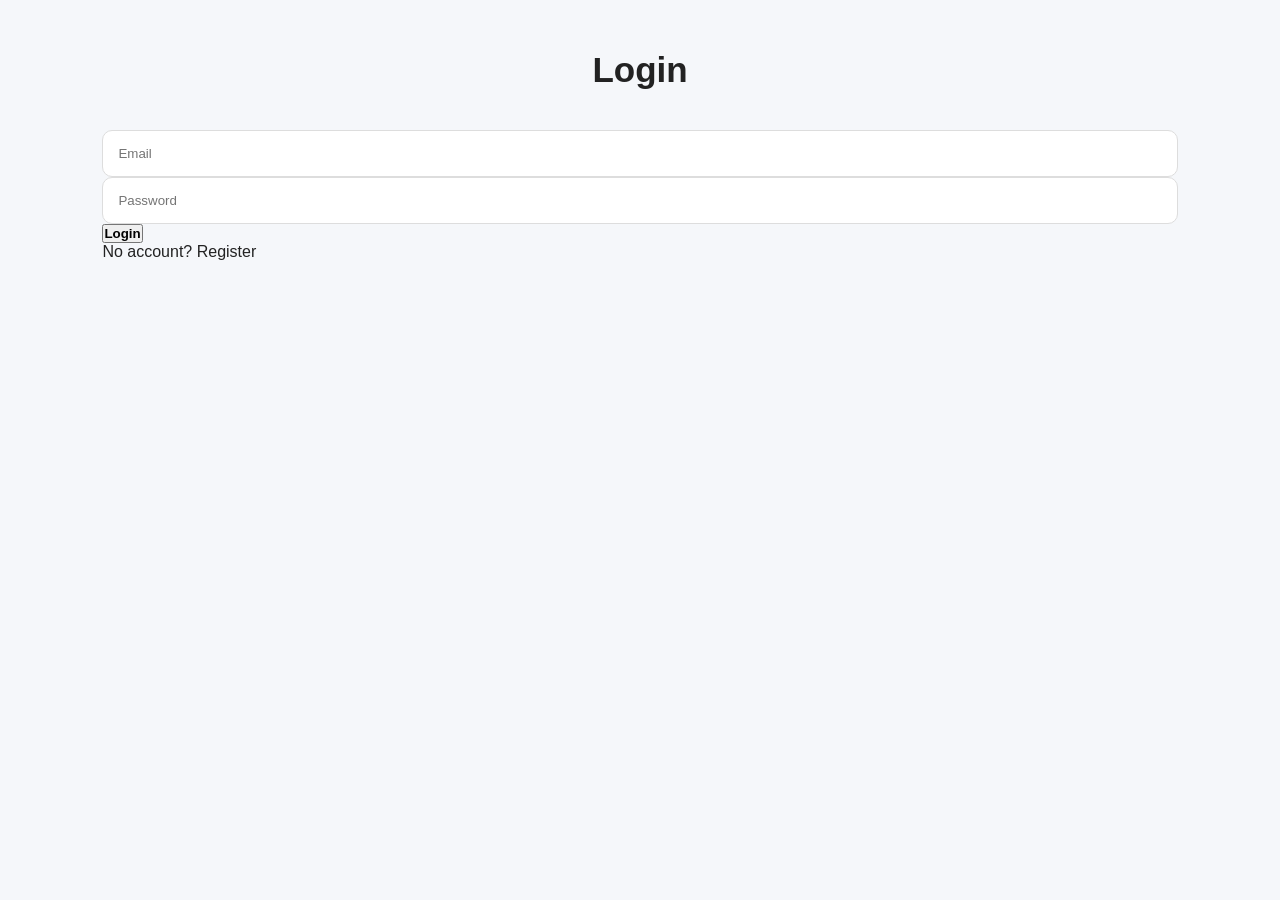
<file: login.html>
<!DOCTYPE html>

<html>

<head>

<title>
Login | OXY & IVAN SHOP
</title>


<link rel="stylesheet" href="css/style.css">


</head>


<body>


<section class="auth-box">


<h2>
Login
</h2>




<input
id="loginEmail"
placeholder="Email"
>



<input
id="loginPassword"
type="password"
placeholder="Password"
>




<button onclick="loginUser()">

Login

</button>



<p>

No account?

<a href="register.html">
Register
</a>


</p>



</section>



<script src="js/auth.js"></script>


</body>

</html>
</file>
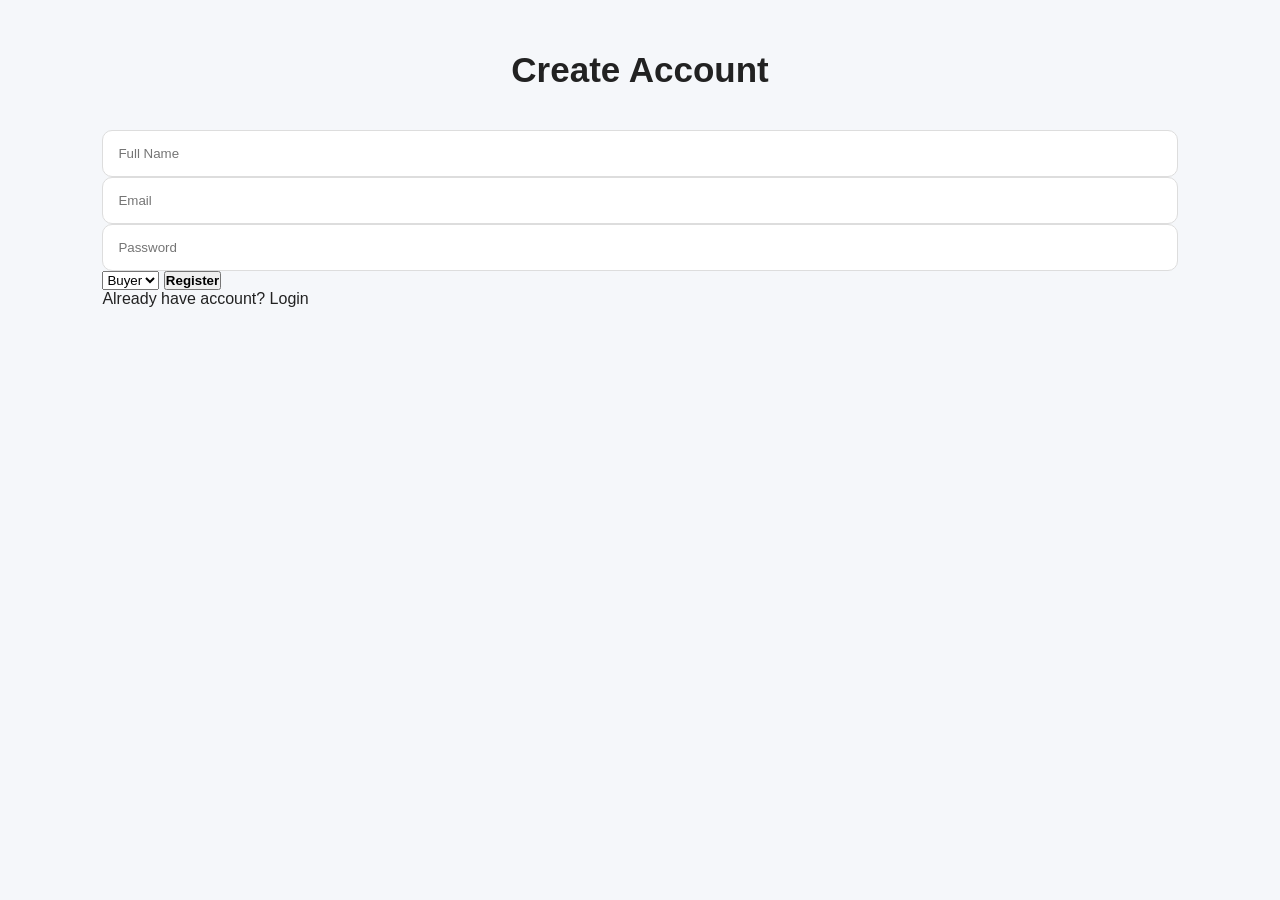
<file: register.html>
<!DOCTYPE html>

<html>

<head>

<title>
Register | OXY & IVAN SHOP
</title>

<link rel="stylesheet" href="css/style.css">

</head>


<body>


<section class="auth-box">


<h2>
Create Account
</h2>



<input 
id="regName"
placeholder="Full Name"
>



<input
id="regEmail"
placeholder="Email"
>



<input
id="regPassword"
type="password"
placeholder="Password"
>



<select id="regRole">


<option value="buyer">
Buyer
</option>


<option value="seller">
Seller
</option>


</select>




<button onclick="registerUser()">

Register

</button>



<p>

Already have account?

<a href="login.html">
Login
</a>

</p>



</section>




<script src="js/auth.js"></script>


</body>

</html>
</file>
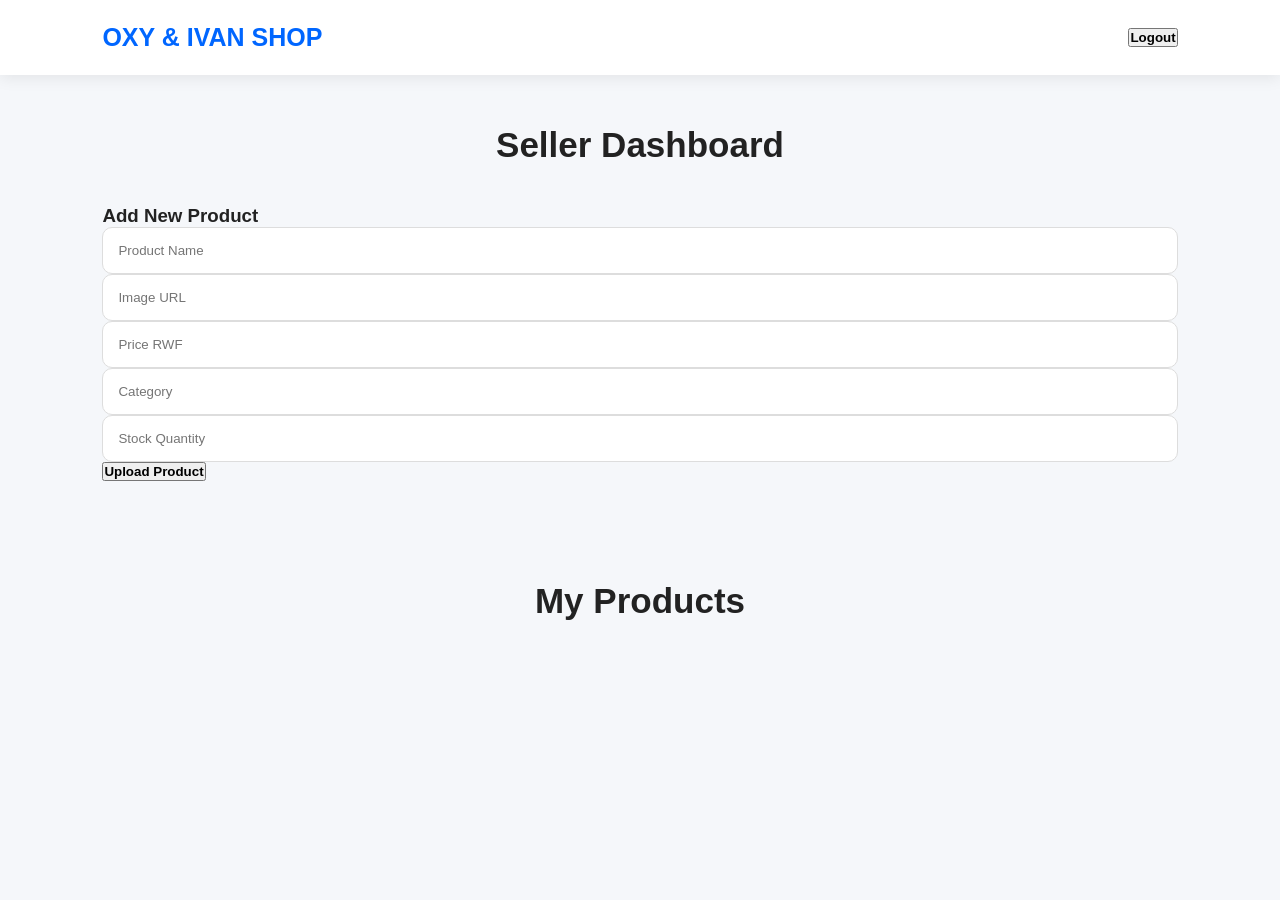
<file: seller-dashboard.html>
<!DOCTYPE html>

<html>

<head>

<title>
Seller Dashboard | OXY & IVAN SHOP
</title>


<link rel="stylesheet" href="css/style.css">

</head>


<body>


<header>


<div class="logo">
OXY & IVAN SHOP
</div>


<button onclick="logout()">
Logout
</button>


</header>





<section class="auth-box">


<h2>
Seller Dashboard
</h2>


<h3>
Add New Product
</h3>




<input 
id="productName"
placeholder="Product Name"
>




<input 
id="productImage"
placeholder="Image URL"
>




<input 
id="productPrice"
placeholder="Price RWF"
type="number"
>




<input 
id="productCategory"
placeholder="Category"
>




<input 
id="productStock"
placeholder="Stock Quantity"
type="number"
>




<button onclick="addProduct()">

Upload Product

</button>



</section>







<section>


<h2>
My Products
</h2>


<div class="products" id="sellerProducts">


</div>


</section>







<script src="js/auth.js"></script>

<script src="js/seller.js"></script>


</body>


</html>
</file>
<file: css/style.css>
/* ===================================
   OXY & IVAN SHOP
   Premium Marketplace Design
=================================== */


/* RESET */

*{
    margin:0;
    padding:0;
    box-sizing:border-box;
    font-family:'Segoe UI', Arial, sans-serif;
}


body{

    background:#F5F7FA;
    color:#222222;
    transition:0.4s;

}



a{

    text-decoration:none;
    color:inherit;

}



/* ==========================
HEADER
========================== */


header{

    width:100%;
    height:75px;
    background:#FFFFFF;
    display:flex;
    justify-content:space-between;
    align-items:center;
    padding:0 8%;
    box-shadow:0 3px 15px rgba(0,0,0,0.08);
    position:sticky;
    top:0;
    z-index:100;

}



.logo{

    font-size:25px;
    font-weight:800;
    color:#0066FF;

}



nav{

    display:flex;
    gap:25px;

}



nav a{

    font-weight:600;
    transition:.3s;

}


nav a:hover{

    color:#0066FF;

}



#theme{

    border:none;
    background:#0066FF;
    color:white;
    padding:10px 15px;
    border-radius:50%;
    cursor:pointer;

}





/* ==========================
HERO SECTION
========================== */


.hero{

    min-height:500px;
    display:flex;
    align-items:center;
    padding:50px 8%;
    background:
    linear-gradient(
    120deg,
    #0066FF,
    #00A8FF
    );

    color:white;

}



.hero h1{

    font-size:55px;
    margin-bottom:20px;

}



.hero p{

    font-size:20px;
    margin-bottom:30px;

}



.buy{

    background:#FF9900;
    color:white;
    border:none;
    padding:15px 35px;
    border-radius:30px;
    font-size:18px;
    cursor:pointer;
    transition:.3s;

}



.buy:hover{

    transform:scale(1.08);

}




/* ==========================
SECTION DESIGN
========================== */


section{

    padding:50px 8%;

}



section h2{

    text-align:center;
    font-size:35px;
    margin-bottom:40px;

}





/* ==========================
PRODUCT CARDS
========================== */


.products{

    display:grid;
    grid-template-columns:
    repeat(auto-fit,minmax(250px,1fr));

    gap:30px;

}




.card{

    background:white;
    padding:20px;
    border-radius:20px;
    box-shadow:
    0 5px 20px rgba(0,0,0,.08);

    transition:.3s;

}



.card:hover{

    transform:translateY(-10px);

}



.card img{

    width:100%;
    height:220px;
    object-fit:cover;
    border-radius:15px;

}



.card h3{

    margin:15px 0;

}



.card p{

    color:#00C853;
    font-size:20px;
    font-weight:bold;

}



.card button{

    width:100%;
    margin-top:15px;
    padding:12px;

    border:none;
    border-radius:25px;

    background:#FF9900;
    color:white;

    cursor:pointer;

}



.card button:hover{

    background:#e68a00;

}




/* ==========================
WHY CHOOSE US
========================== */


.why{

    background:white;

}



.why p{

    margin:15px;
    font-size:20px;
    text-align:center;

}



/* ==========================
FOOTER
========================== */


footer{

    background:#222222;
    color:white;

    text-align:center;
    padding:40px;

}



footer h3{

    color:#0066FF;
    margin-bottom:15px;

}





/* ==========================
DARK MODE
========================== */


.dark{

    background:#111111;
    color:white;

}



.dark header{

    background:#1c1c1c;

}



.dark .card{

    background:#222222;
    color:white;

}



.dark .why{

    background:#1c1c1c;

}




/* ==========================
ANIMATIONS
========================== */


@keyframes slide{

    from{

        opacity:0;
        transform:translateY(50px);

    }

    to{

        opacity:1;
        transform:translateY(0);

    }

}


section{

    animation:slide .8s ease;

}





/* ==========================
MOBILE RESPONSIVE
========================== */


@media(max-width:768px){


header{

    padding:0 20px;

}



.logo{

    font-size:18px;

}



nav{

    display:none;

}



.hero{

    text-align:center;

}



.hero h1{

    font-size:35px;

}



.hero p{

    font-size:16px;

}



.products{

    grid-template-columns:1fr;

}


}






/* ==========================
BUTTON STYLE
========================== */


button{

    font-weight:bold;

}




/* ==========================
SEARCH INPUT FUTURE USE
========================== */


input{

    width:100%;
    padding:15px;
    border-radius:10px;
    border:1px solid #ddd;
    outline:none;

}



input:focus{

    border-color:#0066FF;

}
</file>
